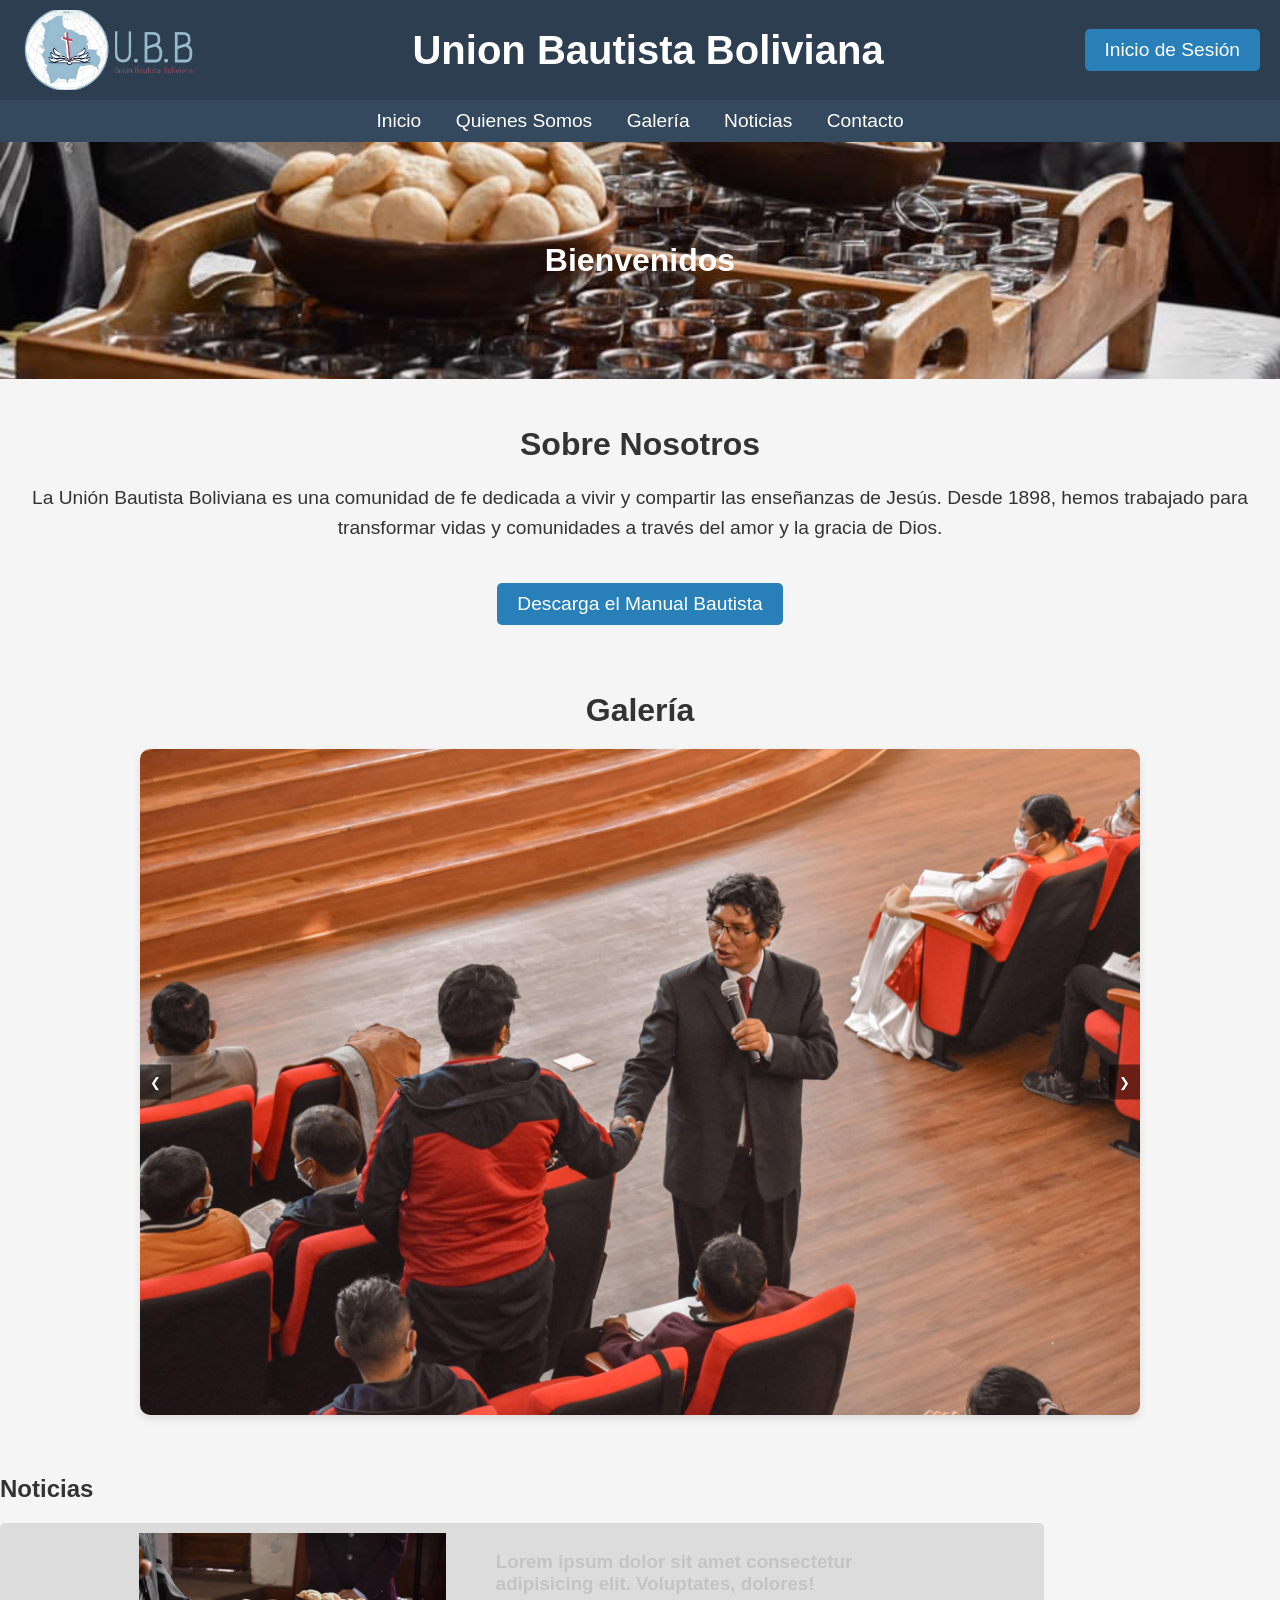
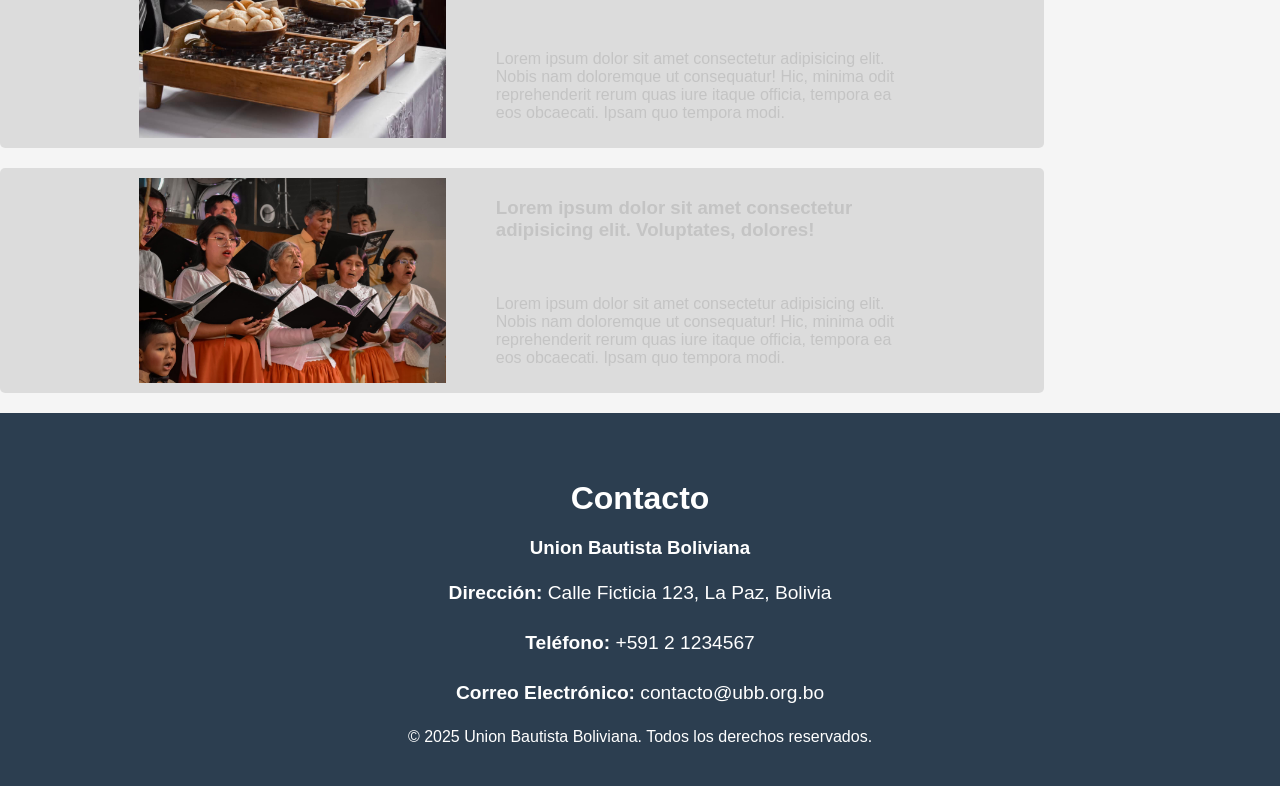
<file: pruebas.html>
<!DOCTYPE html>
<html lang="es">
<head>
    <meta charset="UTF-8">
    <meta name="viewport" content="width=device-width, initial-scale=1.0">
    <title>Union Bautista Boliviana</title>
    <link rel="stylesheet" type="text/css" href="./PruebaStilo.css"
   
</head>
<body>
    <header>
        <img src="./ImgeIEBLA/UBB.png" alt="Logo de la Union Bautista Boliviana">
        <h1>Union Bautista Boliviana</h1>
        <button class="login-button">Inicio de Sesión</button>
    </header>
    <nav>
        <ul>
            <li><a href="#home">Inicio</a></li>
            <li><a href="#about">Quienes Somos</a></li>
            <li><a href="#gallery">Galería</a></li>
            <li><a href="#noticia">Noticias</a></li>
            <li><a href="#contact">Contacto</a></li>
           
        </ul>
    </nav>
    <div class="hero">
        <h2>Bienvenidos </h2>
    </div>
    <div class="content" id="home">
        <h2>Sobre Nosotros</h2>
        <p>La Unión Bautista Boliviana es una comunidad de fe dedicada a vivir y compartir las enseñanzas de Jesús. Desde 1898, hemos trabajado para transformar vidas y comunidades a través del amor y la gracia de Dios.</p>
        <a href="URL_DEL_DOCUMENTO.pdf" download class="download-button">Descarga el Manual Bautista</a>
    </div>
    <div class="content" id="gallery">
        <h2>Galería</h2>
        <div class="carousel">
            <img src="./ImgeIEBLA/ubb_prado_pas_habalndo.jpg" alt="Imagen 1" class="active">
            <img src="./ImgeIEBLA/ubb_coro_los_andes.jpg" alt="Imagen 2">
            <img src="./ImgeIEBLA/ubb_pulpito iglesia.jpg" alt="Imagen 3">
            <img src="./ImgeIEBLA/ubb_prado_pas_habalndo.jpg" alt="Imagen 4">
            <img src="./ImgeIEBLA/ubb_coro_losandes.jpg" alt="Imagen 5">
            <div class="carousel-controls">
                <button onclick="prevSlide()">&#10094;</button>
                <button onclick="nextSlide()">&#10095;</button>
            </div>
        </div>
    </div>
    <div>
        <h2>Noticias</h2>
    <article class="info-card">
     
        <img src="./ImgeIEBLA/ubb_cena.jpg"   />
        <div>
          <h3>
            Lorem ipsum dolor sit amet consectetur adipisicing elit.
            Voluptates, dolores!
          </h3>
          <p>
            Lorem ipsum dolor sit amet consectetur adipisicing elit. Nobis nam
            doloremque ut consequatur! Hic, minima odit reprehenderit rerum
            quas iure itaque officia, tempora ea eos obcaecati. Ipsam quo
            tempora modi.
          </p>
        </div>
      </article>
      <article class="info-card reverse-flexrow">
        <img src="./ImgeIEBLA/ubb_coro_losandes.jpg"   />
        <div>
          <h3>
            Lorem ipsum dolor sit amet consectetur adipisicing elit.
            Voluptates, dolores!
          </h3>
          <p>
            Lorem ipsum dolor sit amet consectetur adipisicing elit. Nobis nam
            doloremque ut consequatur! Hic, minima odit reprehenderit rerum
            quas iure itaque officia, tempora ea eos obcaecati. Ipsam quo
            tempora modi.
          </p>
        </div>
      </article>
    </div>
    <footer>
       
        <div class="content" id="contact">
            <h2>Contacto</h2>
       
                <h3>Union Bautista Boliviana</h3>
                <p><strong>Dirección:</strong> Calle Ficticia 123, La Paz, Bolivia</p>
                <p><strong>Teléfono:</strong> +591 2 1234567</p>
                <p><strong>Correo Electrónico:</strong> contacto@ubb.org.bo</p>
                &copy; 2025 Union Bautista Boliviana. Todos los derechos reservados.
        </div>
    </footer>
    <script>
        let currentSlide = 0;
        const slides = document.querySelectorAll('.carousel img');
        
        function showSlide(index) {
            slides.forEach((slide, i) => {
                slide.classList.toggle('active', i === index);
            });
        }

        function nextSlide() {
            currentSlide = (currentSlide + 1) % slides.length;}
</file>
<file: PruebaStilo.css>
body {
    font-family: 'Arial', sans-serif;
    background-color: #f5f5f5;
    color: #333;
    margin: 0;
    padding: 0;
    overflow-x: hidden;
}
header {
    background-color: #2c3e50;
    color: #ffffff;
    padding: 20px 0;
    text-align: center;
    animation: fadeIn 1.5s ease-in-out;
    display: flex;
    justify-content: space-between;
    align-items: center;
    padding: 10px 20px;
}
header img {
    height: 80px; /* Ajusta el tamaño del logo aquí */
    margin-right: 15px;
}
header h1 {
    margin: 0;
    font-size: 2.5em;
}
.login-button {
    background-color: #2980b9;
    color: #ffffff;
    border: none;
    padding: 10px 20px;
    font-size: 1.2em;
    border-radius: 5px;
    cursor: pointer;
}
.login-button:hover {
    background-color: #3498db;
}
nav {
    background-color: #34495e;
    padding: 10px 0;
    animation: slideIn 1.5s ease-in-out;
}
nav ul {
    list-style: none;
    margin: 0;
    padding: 0;
    text-align: center;
}
nav ul li {
    display: inline;
    margin: 0 15px;
}
nav ul li a {
    color: #ffffff;
    text-decoration: none;
    font-size: 1.2em;
}
.hero {
    background-image: url('./ImgeIEBLA/ubb_cena.jpg'); /* URL de la imagen de fondo */
    background-size: cover;
    background-position: center;
    color: #ffffff;
    text-align: center;
    padding: 100px 80px;
    animation: zoomIn 2s ease-in-out;
}
.hero h2 {
    font-size: 2em;
    margin: 0;
}
.content {
    padding: 20px;
    text-align: center;
    animation: fadeInUp 1.5s ease-in-out;
}
.content h2 {
    font-size: 2em;
    margin-bottom: 20px;
}
.content p {
    font-size: 1.2em;
    line-height: 1.6;
}
.download-button {
    display: inline-block;
    margin-top: 20px;
    padding: 10px 20px;
    background-color: #2980b9;
    color: #ffffff;
    text-decoration: none;
    border-radius: 5px;
    font-size: 1.2em;
}
.download-button:hover {
    background-color: #3498db;
}
.carousel {
    position: relative;
    max-width: 1000px;
    margin: 20px auto;
    overflow: hidden;
    border-radius: 10px;
    box-shadow: 0 4px 8px rgba(0, 0, 0, 0.1);
}
.carousel {
    position: relative;
    max-width: 1000px;
    margin: 20px auto;
    overflow: hidden;
    border-radius: 10px;
    box-shadow: 0 4px 8px rgba(0, 0, 0, 0.1);
}
.carousel img {
    width: 100%;
    display: none;
}
.carousel img.active {
    display: block;
}
.carousel-controls {
    position: absolute;
    top: 50%;
    width: 100%;
    display: flex;
    justify-content: space-between;
    transform: translateY(-50%);
}
.carousel-controls button {
    background-color: rgba(0, 0, 0, 0.5);
    border: none;
    color: white;
    padding: 10px;
    cursor: pointer;
}
.contact-box {
    background-color: #ffffff;
    padding: 20px;
    border-radius: 8px;
    box-shadow: 0 4px 8px rgba(0, 0, 0, 0.1);
    max-width: 600px;
    margin: 20px auto;
}
.contact-box h3 {
    margin: 0;
    font-size: 1.8em;
    margin-bottom: 10px;
}
.contact-box p {
    font-size: 1.2em;
    margin: 5px 0;
}
footer {
    background-color: #2c3e50;
    color: #ffffff;
    text-align: center;
    padding: 20px 0;
    animation: fadeIn 1.5s ease-in-out;
}
@keyframes fadeIn {
    from {
        opacity: 0;
    }
    to {
        opacity: 1;
    }
}
@keyframes slideIn {
    from {
        transform: translateX(-100%);
        opacity: 0;
    }
    to {
        transform: translateX(0);
        opacity: 1;
    }
}
@keyframes zoomIn {
    from {
        transform: scale(0.8);
        opacity: 0;
    }
    to {
        transform: scale(1);
        opacity: 1;
    }
}
@keyframes fadeInUp {
    from {
        transform: translateY(20px);
        opacity: 0;
    }
    to {
        transform: translateY(0);
        opacity: 1;
    }
}

article.info-card{
    background-color: rgba(0, 0, 0, 0.1);
    color: #C4C4C4;
    align-items: center;
}

article.info-card:hover{
    background-color: rgba(0, 0, 0, 0.2);
    color: #000;
}

/*  Estilos seccion informacion 
    NO MODIFICAR
*/

section.information {
    align-items: center;
    display: flex;
    flex-direction: column;
    justify-content: center;
    margin: 50px 0;
}

article.info-card {
    display: flex;
    justify-content: center;
    align-items: center;
    gap: 50px;
    margin-bottom: 20px;
    padding: 10px;
    border-radius: 5px;
    transition-duration: 500ms;
    width: 80%;

}

article.info-card:hover {
    box-shadow: 2px 2px 2px 1px rgba(0, 0, 0, 0.2);
    transform: translateY(-10px);
}

article.info-card img {
    width: 30%;
}

article.info-card div {
    width: 40%;
    display: flex;
    flex-direction: column;
    gap: 20px;
}

@media (max-width: 700px) { 
    section.information{ 
        padding: 0;
    }
    article.info-card{
        flex-direction: column;
        border-radius: 0;
        width: 100%;
        gap: 5px;
        padding: 10px 15px;
        background-color: rgba(0, 0, 0, 0.1);
        color: #000;
        /* box-shadow: 2px 2px 2px 1px rgba(0, 0, 0, 0.2); */
    }
    article.info-card img {
        width: 100%;
    }
    article.info-card div {
        width: 100%;
    }
    article.info-card:hover{
        transform: none;
        background-color: rgba(0, 0, 0, 0.1);
    }
}
</file>
